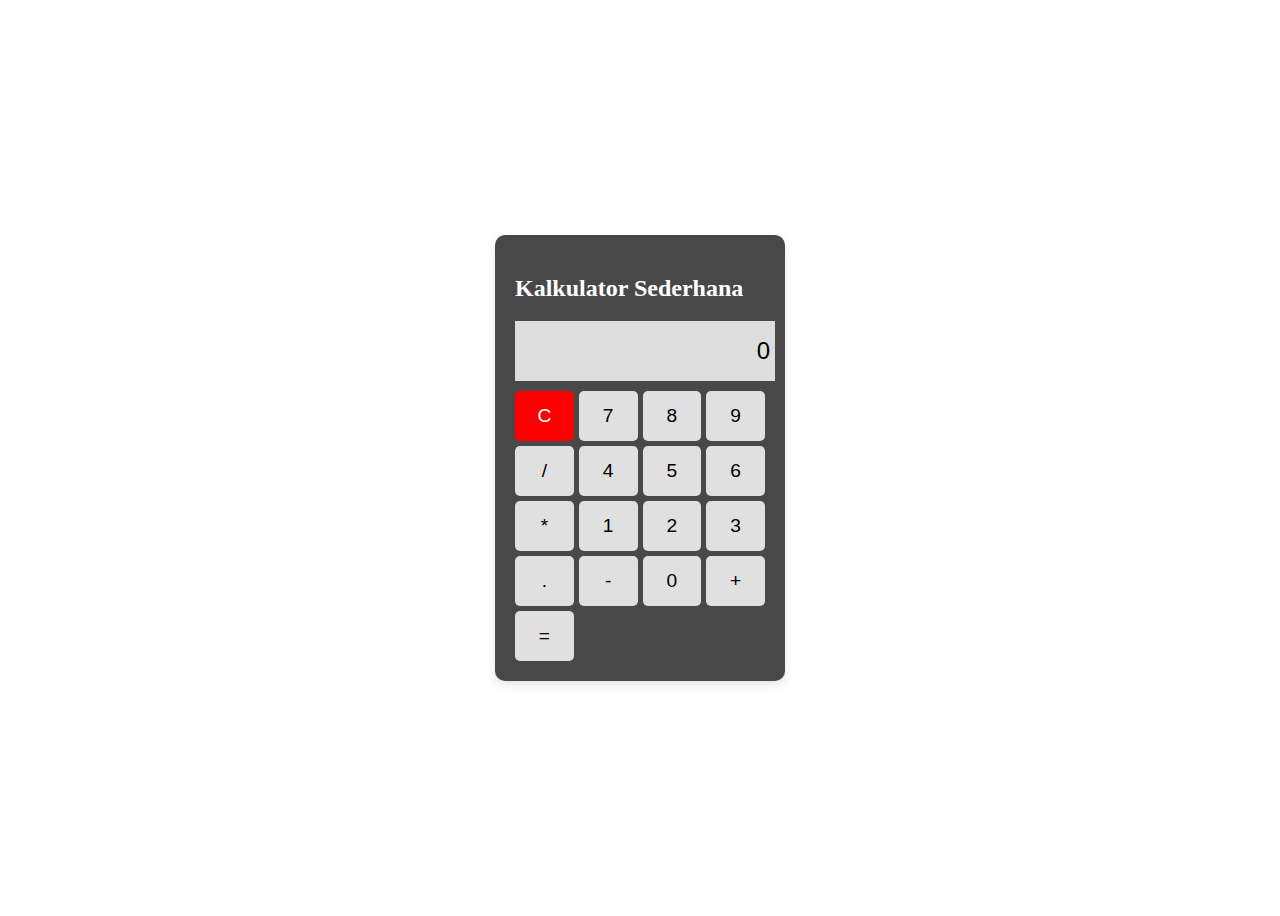
<file: Nisrina Dwi Devina Sari_2310631250071_Tugas 3/Kalkulator/index.html>
<!DOCTYPE html>
<html lang="en">
<head>
    <meta charset="UTF-8">
    <meta name="viewport" content="width=device-width, initial-scale=1.0">
    <title>Kalkulator</title>
    <link rel="stylesheet" href="styless.css">
</head>
<body>
    <div class="calculator">
        <h2>Kalkulator Sederhana</h2>
        <input type="text" id="display" value="0" readonly>
        <div class="buttons">
            <button onclick="clearDisplay()">C</button>
            <button onclick="appendToDisplay('7')">7</button>
            <button onclick="appendToDisplay('8')">8</button>
            <button onclick="appendToDisplay('9')">9</button>
            <button onclick="appendToDisplay('/')">/</button>
            <button onclick="appendToDisplay('4')">4</button>
            <button onclick="appendToDisplay('5')">5</button>
            <button onclick="appendToDisplay('6')">6</button>
            <button onclick="appendToDisplay('*')">*</button>
            <button onclick="appendToDisplay('1')">1</button>
            <button onclick="appendToDisplay('2')">2</button>
            <button onclick="appendToDisplay('3')">3</button>
            <button onclick="appendToDisplay('.')">.</button>
            <button onclick="appendToDisplay('-')">-</button>
            <button onclick="appendToDisplay('0')">0</button>
            <button onclick="appendToDisplay('+')">+</button>
            <button onclick="calculate()">=</button>
        </div>
    </div>
    <script src="script.js"></script>
</body>
</html>
</file>
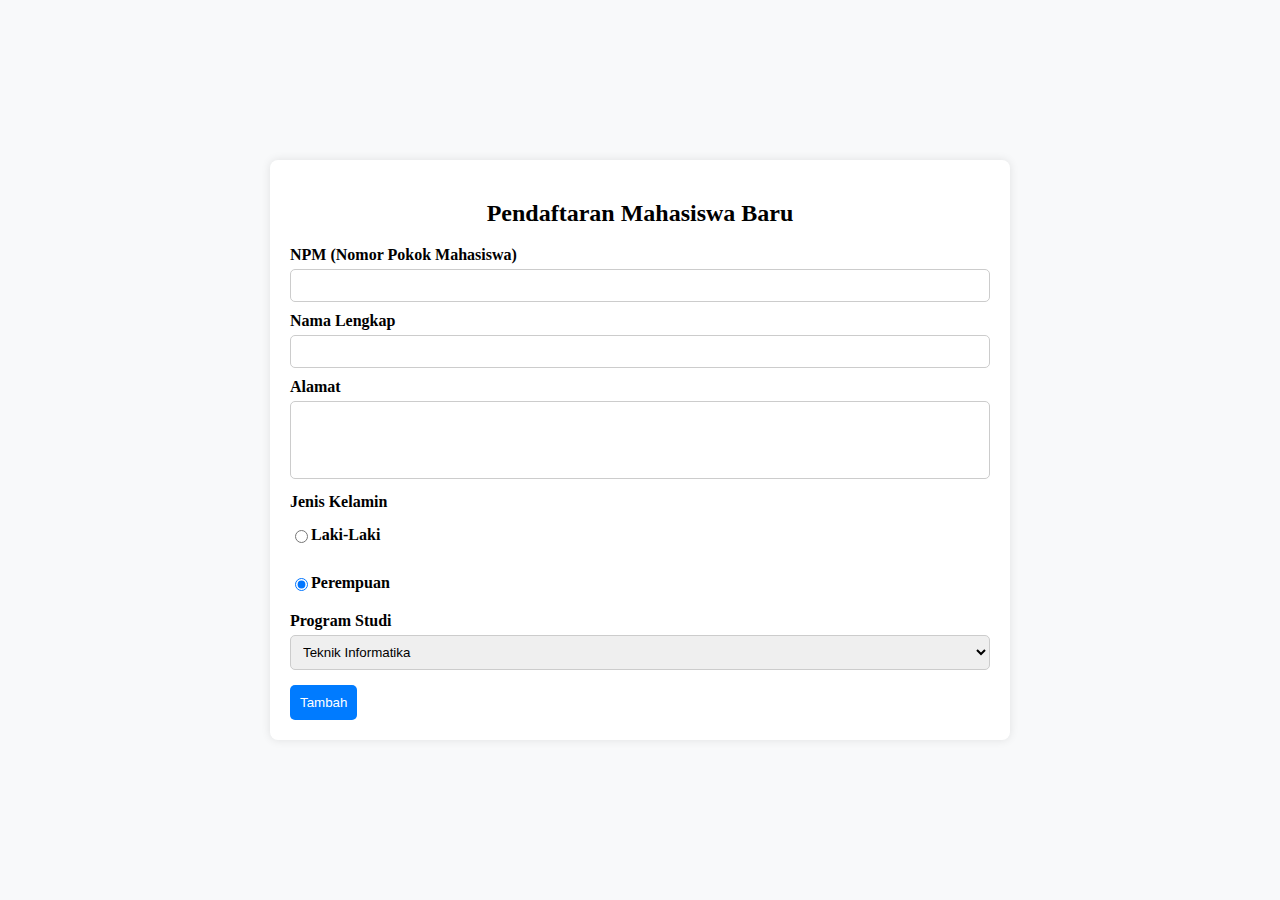
<file: Nisrina Dwi Devina Sari_2310631250071_Tugas 2/NO1.html>
<!DOCTYPE html>
<html lang="id">
<head>
    <meta charset="UTF-8">
    <meta name="viewport" content="width=device-width, initial-scale=1.0">
    <title>Pendaftaran Mahasiswa Baru</title>
    <link rel="stylesheet" href="styles1.css">
</head>
<body>
    <div class="container">
        <h2>Pendaftaran Mahasiswa Baru</h2>
        <form>
            <label for="NPM">NPM (Nomor Pokok Mahasiswa)</label>
            <input type="text" id="npm" name="npm" class="input-field" required>

            <label for="NAMA">Nama Lengkap</label>
            <input type="text" id="nama" name="nama" class="input-field" required>

            <label for="ALAMAT">Alamat</label>
            <textarea id="alamat" name="alamat" rows="4" class="input-field" required></textarea>

            <label>Jenis Kelamin</label>
            <div class="radio-group">
                <div class="radio-item">
                    <input type="radio" id="laki-laki" name="gender" value="Laki-Laki">
                    <label for="laki-laki">Laki-Laki<label>
                </div>
                <div class="radio-item">
                    <input type="radio" id="Perempuan" name="gender" value="Perempuan" checked>
                    <label for="Perempuan">Perempuan<label>
                </div>
            </div>

            <label for="program-studi">Program Studi</label>
            <select id="program-studi" name="program-studi" class="input-field">
                <option value="Teknik Informatika">Teknik Informatika</option>
                <option value="Sistem Informasi">Sistem Informasi</option>
            </select>

            <button type="submit" class="button-left">Tambah</button>
        </form>
    </div>
</body>
</html>
</file>
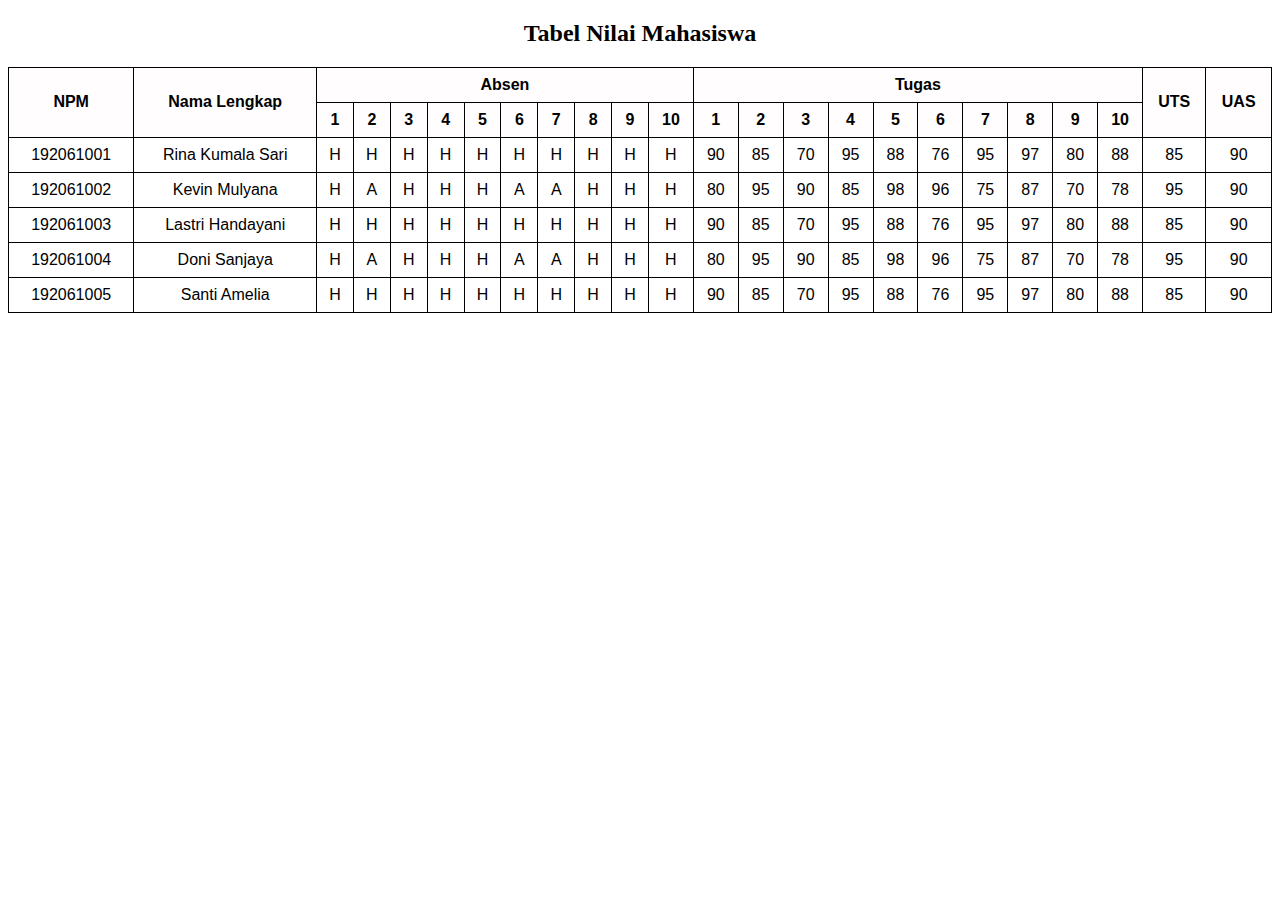
<file: Nisrina Dwi Devina Sari_2310631250071_Tugas 2/NO2.html>
<!DOCTYPE html>
<html lang="id">
<head>
    <meta charset="UTF-8">
    <meta name="viewport" content="width=device-width, initial-scale=1.0">
    <title>Tabel Nilai Mahasiswa</title>
    <link rel="stylesheet" href="styles2.css">
</head>
<body>
    <h2 style="text-align: center;">Tabel Nilai Mahasiswa</h2>
    <table>
        <tr>
            <th rowspan="2">NPM</th>
            <th rowspan="2">Nama Lengkap</th>
            <th colspan="10">Absen</th>
            <th colspan="10">Tugas</th>
            <th rowspan="2">UTS</th>
            <th rowspan="2">UAS</th>
        </tr>
        <tr>
            <th>1</th> <th>2</th> <th>3</th> <th>4</th> <th>5</th> <th>6</th> <th>7</th> <th>8</th> <th>9</th> <th>10</th>
            <th>1</th> <th>2</th> <th>3</th> <th>4</th> <th>5</th> <th>6</th> <th>7</th> <th>8</th> <th>9</th> <th>10</th>
        </tr>
        <tr>
            <td>192061001</td>
            <td>Rina Kumala Sari</td>
            <td>H</td> <td>H</td> <td>H</td> <td>H</td> <td>H</td> <td>H</td> <td>H</td> <td>H</td> <td>H</td> <td>H</td>
            <td>90</td> <td>85</td> <td>70</td> <td>95</td> <td>88</td> <td>76</td> <td>95</td> <td>97</td> <td>80</td> <td>88</td>
            <td>85</td>
            <td>90</td>
        </tr>
        <tr>
            <td>192061002</td>
            <td>Kevin Mulyana</td>
            <td>H</td> <td>A</td> <td>H</td> <td>H</td> <td>H</td> <td>A</td> <td>A</td> <td>H</td> <td>H</td> <td>H</td>
            <td>80</td> <td>95</td> <td>90</td> <td>85</td> <td>98</td> <td>96</td> <td>75</td> <td>87</td> <td>70</td> <td>78</td>
            <td>95</td>
            <td>90</td>
        </tr>
        <tr>
            <td>192061003</td>
            <td>Lastri Handayani</td>
            <td>H</td> <td>H</td> <td>H</td> <td>H</td> <td>H</td> <td>H</td> <td>H</td> <td>H</td> <td>H</td> <td>H</td>
            <td>90</td> <td>85</td> <td>70</td> <td>95</td> <td>88</td> <td>76</td> <td>95</td> <td>97</td> <td>80</td> <td>88</td>
            <td>85</td>
            <td>90</td>
        </tr>
        <tr>
            <td>192061004</td>
            <td>Doni Sanjaya</td>
            <td>H</td> <td>A</td> <td>H</td> <td>H</td> <td>H</td> <td>A</td> <td>A</td> <td>H</td> <td>H</td> <td>H</td>
            <td>80</td> <td>95</td> <td>90</td> <td>85</td> <td>98</td> <td>96</td> <td>75</td> <td>87</td> <td>70</td> <td>78</td>
            <td>95</td>
            <td>90</td>
        </tr>
        <tr>
            <td>192061005</td>
            <td>Santi Amelia</td>
            <td>H</td> <td>H</td> <td>H</td> <td>H</td> <td>H</td> <td>H</td> <td>H</td> <td>H</td> <td>H</td> <td>H</td>
            <td>90</td> <td>85</td> <td>70</td> <td>95</td> <td>88</td> <td>76</td> <td>95</td> <td>97</td> <td>80</td> <td>88</td>
            <td>85</td>
            <td>90</td>
        </tr>
    </table>
</body>
</html>
</file>
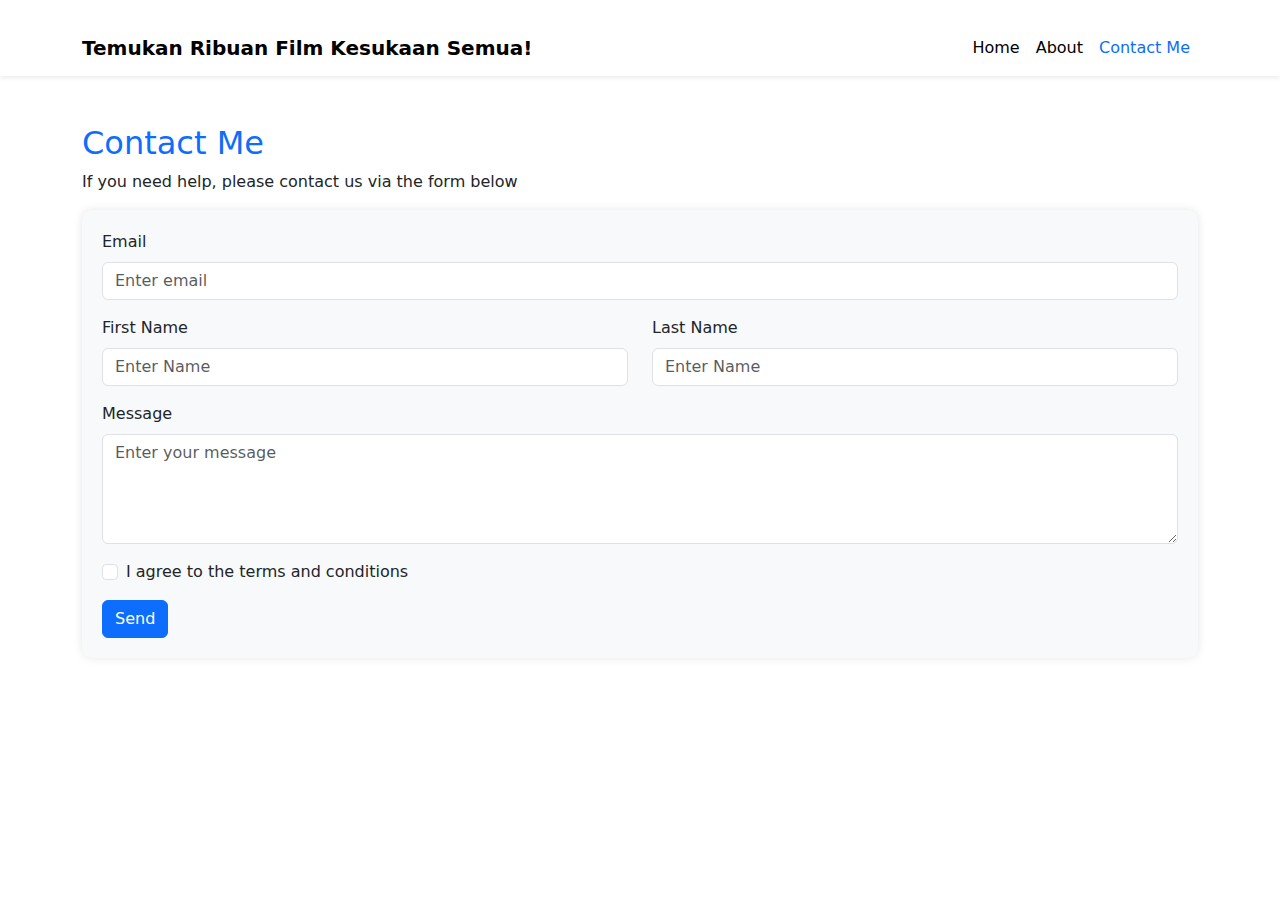
<file: Nisrina Dwi Devina Sari_2310631250071_Tugas 4/contact.html>
<!DOCTYPE html>
<html lang="en">
<head>
    <meta charset="UTF-8">
    <meta name="viewport" content="width=device-width, initial-scale=1">
    <title>NoBi!</title>
    <link href="https://cdn.jsdelivr.net/npm/bootstrap@5.3.0/dist/css/bootstrap.min.css" rel="stylesheet">
    <link rel="stylesheet" href="style.css">
</head>
<body>

<nav class="navbar navbar-expand-lg navbar-light bg-white shadow-sm">
    <div class="container">
        <a class="navbar-brand fw-bold" href="#">Temukan Ribuan Film Kesukaan Semua!</a>
        <button class="navbar-toggler" type="button" data-bs-toggle="collapse" data-bs-target="#navbarNav">
            <span class="navbar-toggler-icon"></span>
        </button>
        <div class="collapse navbar-collapse" id="navbarNav">
            <ul class="navbar-nav ms-auto">
                <li class="nav-item"><a class="nav-link" href="index.html">Home</a></li>
                <li class="nav-item">
                    <a class="nav-link disabled" href="#">About</a>
                </li>                
                <li class="nav-item"><a class="nav-link active text-primary" href="contact.html">Contact Me</a></li>
            </ul>
        </div>
    </div>
</nav>

<div class="container mt-5">
    <h2 class="text-primary">Contact Me</h2>
    <p>If you need help, please contact us via the form below</p>
    <form>
        <div class="mb-3">
            <label for="email" class="form-label">Email</label>
            <input type="email" class="form-control" id="email" placeholder="Enter email">
        </div>
        <div class="row">
            <div class="col-md-6">
                <label for="firstName" class="form-label">First Name</label>
                <input type="text" class="form-control" id="firstName" placeholder="Enter Name">
            </div>
            <div class="col-md-6">
                <label for="lastName" class="form-label">Last Name</label>
                <input type="text" class="form-control" id="lastName" placeholder="Enter Name">
            </div>
        </div>
        <div class="mb-3 mt-3">
            <label for="message" class="form-label">Message</label>
            <textarea class="form-control" id="message" rows="4" placeholder="Enter your message"></textarea>
        </div>
        <div class="mb-3 form-check">
            <input type="checkbox" class="form-check-input" id="agree">
            <label class="form-check-label" for="agree">I agree to the terms and conditions</label>
        </div>
        <button type="submit" class="btn btn-primary">Send</button>
    </form>
</div>

<script src="https://cdn.jsdelivr.net/npm/bootstrap@5.3.0/dist/js/bootstrap.bundle.min.js"></script>
</body>
</html>
</file>
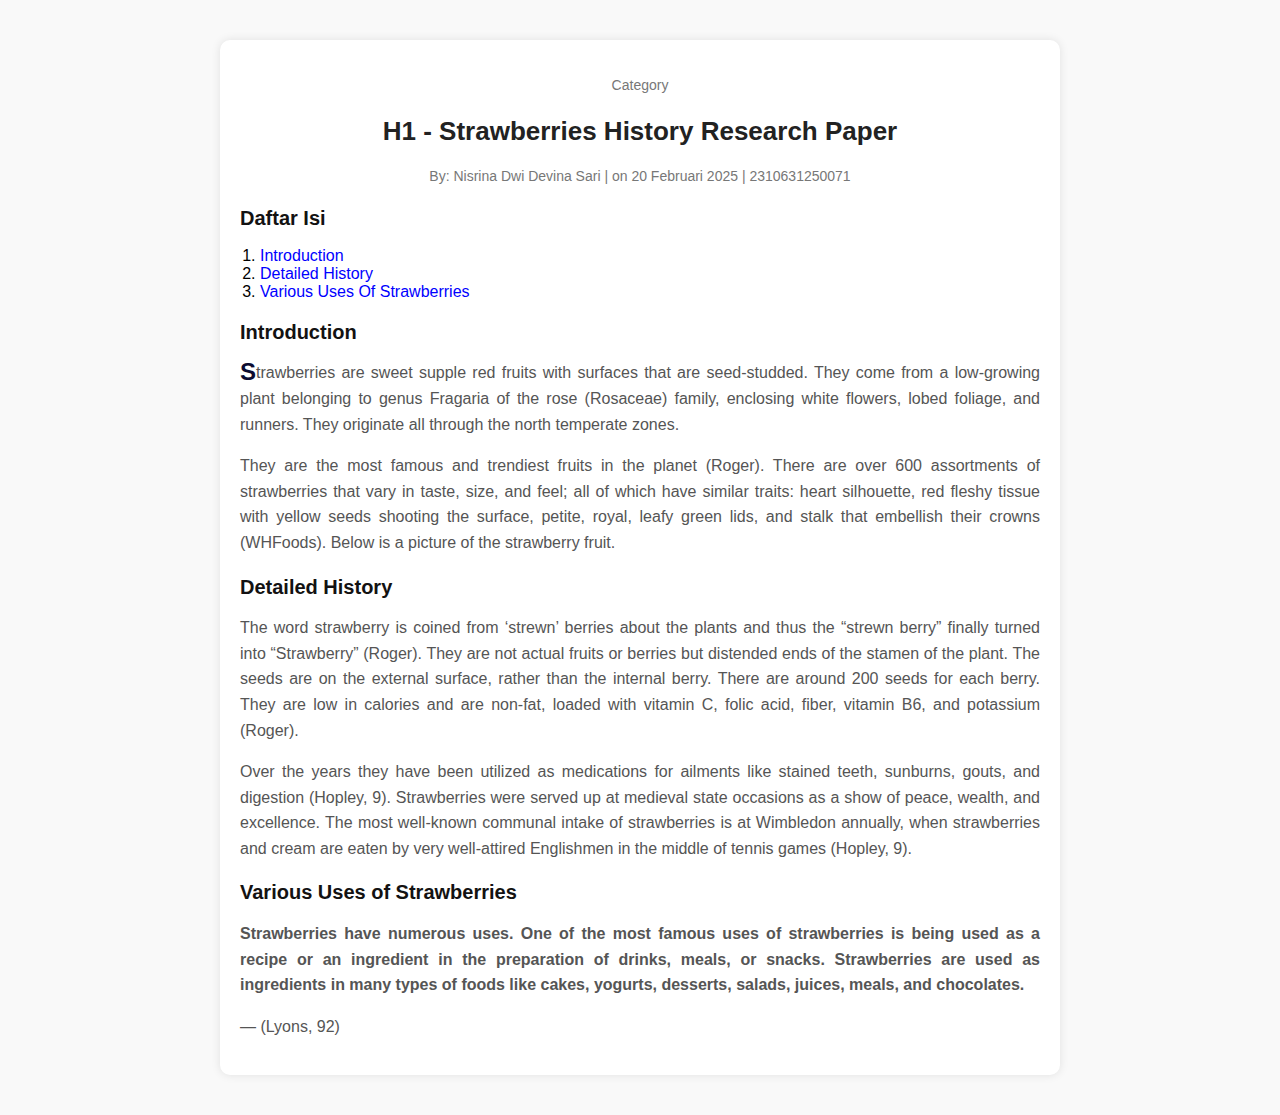
<file: Nisrina Dwi Devina Sari_2310631250071_Tugas1/tugaspbw1.html>
<!DOCTYPE html>
<html lang="en">
<head>
    <meta charset="UTF-8">
    <meta name="viewport" content="width=device-width, initial-scale=1.0">
    <title>Strawberries History Research Paper</title>
    <link rel="stylesheet" href="styles.css">
</head>
<body>
    <div class="container">
        <p class="author">Category</p>
        <h1>H1 - Strawberries History Research Paper</h1>
        <p class="author">By: Nisrina Dwi Devina Sari | on 20 Februari 2025 | 2310631250071 </p>
        
        <h2>Daftar Isi</h2>
        <ol class="table-of-contents">
            <li><a href="#introduction">Introduction</a></li>
            <li><a href="#detailed-history">Detailed History</a></li>
            <li><a href="#various-uses">Various Uses Of Strawberries</a></li>
        </ol>

        <h2 id="introduction">Introduction</h2>
        <p><span class="drop-cap">S</span>trawberries are sweet supple red fruits with surfaces that are seed-studded. They come from a low-growing plant belonging to genus Fragaria of the rose (Rosaceae) family, enclosing white flowers, lobed foliage, and runners. They originate all through the north temperate zones.</p>
        <p>They are the most famous and trendiest fruits in the planet (Roger). There are over 600 assortments of strawberries that vary in taste, size, and feel; all of which have similar traits: heart silhouette, red fleshy tissue with yellow seeds shooting the surface, petite, royal, leafy green lids, and stalk that embellish their crowns (WHFoods). Below is a picture of the strawberry fruit.</p>
        
        <h2 id="detailed-history">Detailed History</h2>
        <p>The word strawberry is coined from ‘strewn’ berries about the plants and thus the “strewn berry” finally turned into “Strawberry” (Roger). They are not actual fruits or berries but distended ends of the stamen of the plant. The seeds are on the external surface, rather than the internal berry. There are around 200 seeds for each berry. They are low in calories and are non-fat, loaded with vitamin C, folic acid, fiber, vitamin B6, and potassium (Roger).</p>
        <p>Over the years they have been utilized as medications for ailments like stained teeth, sunburns, gouts, and digestion (Hopley, 9). Strawberries were served up at medieval state occasions as a show of peace, wealth, and excellence. The most well-known communal intake of strawberries is at Wimbledon annually, when strawberries and cream are eaten by very well-attired Englishmen in the middle of tennis games (Hopley, 9).</p>
        
        <h2 id="various-uses">Various Uses of Strawberries</h2>
        <p><strong>Strawberries have numerous uses. One of the most famous uses of strawberries is being used as a recipe or an ingredient in the preparation of drinks, meals, or snacks. Strawberries are used as ingredients in many types of foods like cakes, yogurts, desserts, salads, juices, meals, and chocolates.</strong></p>
        <p class="citation">— (Lyons, 92)</p>
    </div>
</body>
</html>
</file>
<file: Nisrina Dwi Devina Sari_2310631250071_Tugas 3/Kalkulator/styless.css>
body {
    display: flex;
    justify-content: center;
    align-items: center;
    height: 100vh;
    background-color: #ffffff;
    font-family: 'Times New Roman', Times, serif;
    color: #ffffff;
}

.calculator {
    width: 250px;
    background: rgb(72, 72, 73);
    padding: 20px;
    border-radius: 10px;
    box-shadow: 0 4px 10px rgba(0, 0, 0, 0.1);
}

#display {
    width: 100%;
    height: 50px;
    text-align: right;
    font-size: 1.5em;
    margin-bottom: 10px;
    padding: 5px;
    border: none;
    background: #ddd;
}

.buttons {
    display: grid;
    grid-template-columns: repeat(4, 1fr);
    gap: 5px;
}

button {
    width: 100%;
    height: 50px;
    font-size: 1.2em;
    border: none;
    cursor: pointer;
    background: #e0e0e0;
    border-radius: 5px;
}

button:hover {
    background: #6e97b3;
}

button:nth-child(1) {
    background: red;
    color: white;
}
</file>
<file: Nisrina Dwi Devina Sari_2310631250071_Tugas 2/styles1.css>
body {
    font-family: 'Times New Roman', Times, serif;
    background-color: #f8f9fa;
    display: flex;
    justify-content: center;
    align-items: center;
    height: 100vh;
    margin: 0;
}

.container {
    background: #fff;
    padding: 20px;
    border-radius: 8px;
    box-shadow: 0 0 10px rgba(0, 0, 0, 0.1);
    width: 700px;
}

h2 {
    text-align: center;
}

label {
    font-weight: bold;
    display: block;
    margin-top: 10px;
}

.input-field, select {
    width: 100%;
    padding: 8px;
    margin-top: 5px;
    border: 1px solid #ccc;
    border-radius: 5px;
    box-sizing: border-box;
}

textarea.input-field {
    resize: none;
}

.radio-group {
    display: flex;
    flex-direction: column;
    gap: 5px;
}

.radio-item {
        display: flex;
        align-items: center;
        margin-top: 5px;
}

.button-left {
    background-color: #007bff;
    color: white;
    border: none;
    padding: 10px;
    margin-top: 15px;
    border-radius: 5px;
    cursor: pointer;
    width: auto;
}

.button-left:hover {
    background-color: #0056b3;
}
</file>
<file: Nisrina Dwi Devina Sari_2310631250071_Tugas 2/styles2.css>
table {
    font-family: Arial, Helvetica, sans-serif;
    width: 100%;
    border-collapse: collapse;
    text-align: center;
}

th, td {
    border: 1px solid black;
    padding: 8px;
}

th {
    background-color: #fffdfd;
}
</file>
<file: Nisrina Dwi Devina Sari_2310631250071_Tugas 4/style.css>
/* Navbar */
.navbar-nav .nav-link {
    color: #000;
}

/* Card Image */
.card img {
    height: 500px;
    object-fit: cover;
}


.card-text {
    text-align: justify;
}

/* Centering text */
.text-center {
    text-align: justify;
}

/* Container Spacing */
.container {
    margin-top: 20px;
}

/* Form Styling */
form {
    background: #f8f9fa;
    padding: 20px;
    border-radius: 10px;
    box-shadow: 0px 0px 10px rgba(0, 0, 0, 0.1);
}
</file>
<file: Nisrina Dwi Devina Sari_2310631250071_Tugas1/styles.css>
body {
    font-family: Arial, sans-serif;
    margin: 40px;
    background-color: #f9f9f9;
}

.container {
    max-width: 800px;
    margin: auto;
    background: white;
    padding: 20px;
    border-radius: 10px;
    box-shadow: 0 0 10px rgba(0, 0, 0, 0.1);
}

.category {
    text-align: center;
    font-size: 14px;
    color: #777;
}

h1 {
    text-align: center;
    font-size: 26px;
    color: #222;
    font-weight: bold;
}

.author {
    text-align: center;
    font-size: 14px;
    color: #777;
    margin-bottom: 20px;
}

.table-of-contents {
    margin-top: 10px;
    padding-left: 20px;
}

.table-of-contents a {
    text-decoration: none;
    color: blue;
}

h2 {
    margin-top: 20px;
    font-size: 20px;
    color: #131212;

    }
    
p {
    text-align: justify;   
    font-size: 16px;
    line-height: 1.6;
    color: #555;
}

.drop-cap {
    font-size: 1.5em;  
    font-weight: bold;  
    color: #0c0c32;  
    float: left;
    line-height: 1;
    margin-right: 2 px;
}
</file>
